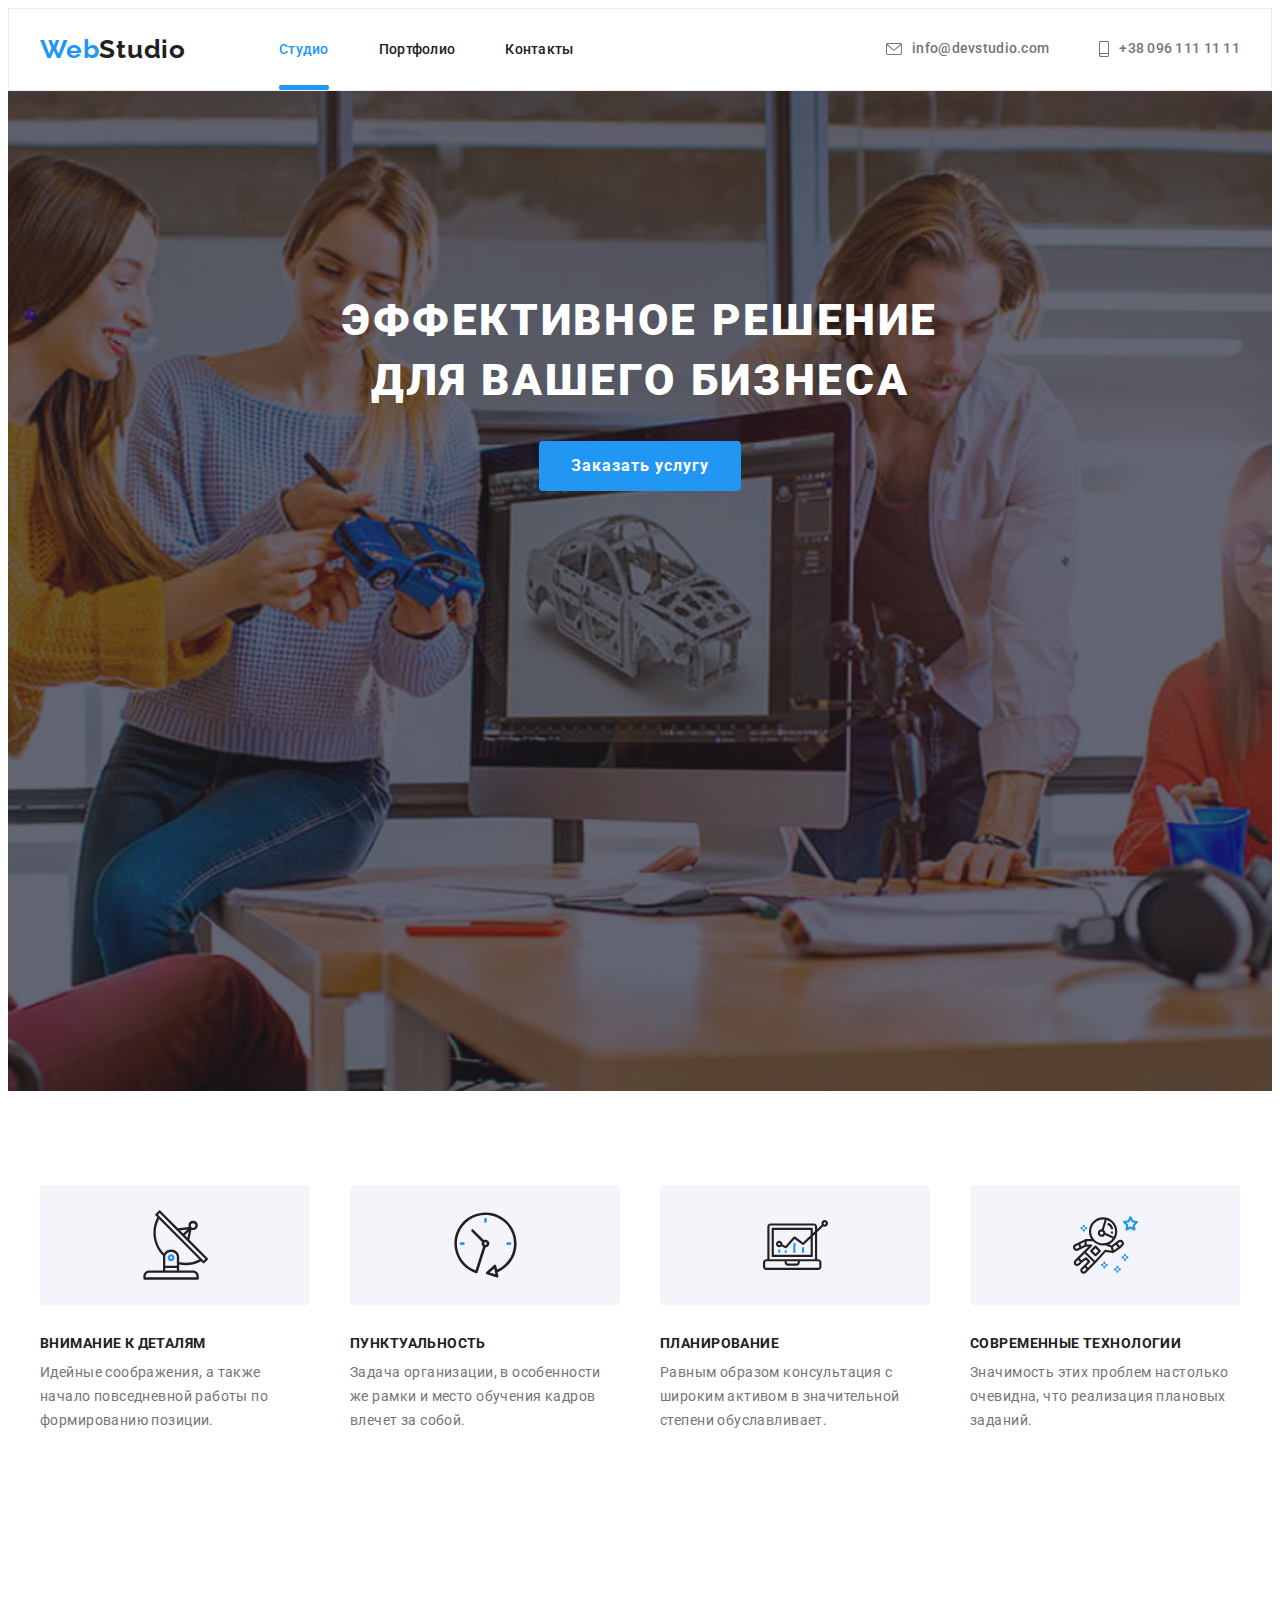
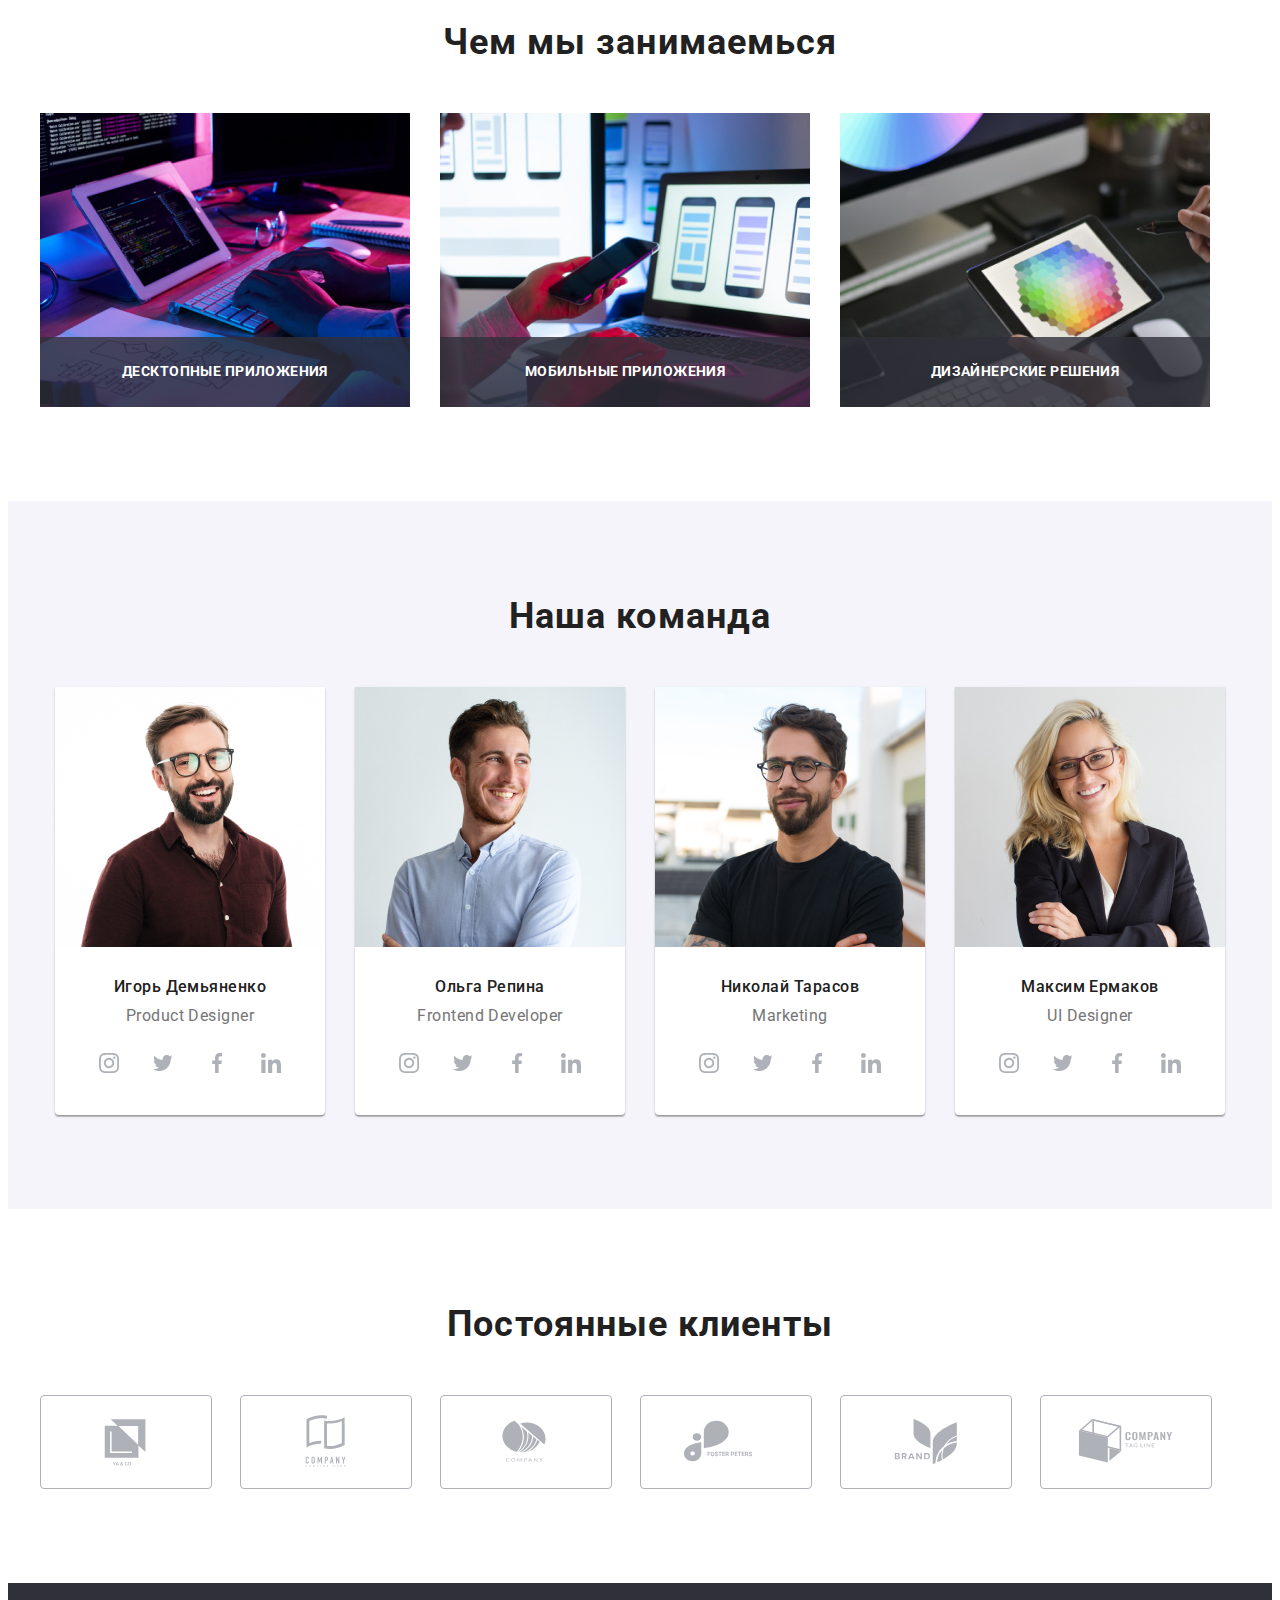
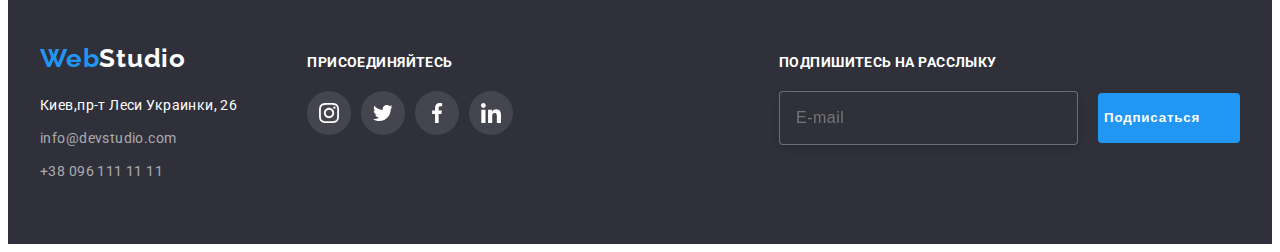
<file: index.html>
<!DOCTYPE html>
<html lang="en">

<head>
  <meta charset="UTF-8">
  <meta http-equiv="X-UA-Compatible" content="IE=edge">
  <meta name="viewport" content="width=device-width, initial-scale=1.0">
  <title>Studio</title>
  <link rel="stylesheet" href="https://cdnjs.cloudflare.com/ajax/libs/modern-normalize/1.1.0/modern-normalize.min.css"
    integrity="sha512-wpPYUAdjBVSE4KJnH1VR1HeZfpl1ub8YT/NKx4PuQ5NmX2tKuGu6U/JRp5y+Y8XG2tV+wKQpNHVUX03MfMFn9Q=="
    crossorigin="anonymous" referrerpolicy="no-referrer" />

  <link href="https://fonts.googleapis.com/css2?family=Raleway:wght@700&family=Roboto:wght@400;500;700;900&display=swap"
    rel="stylesheet" />
  <link rel="stylesheet" href="./css/main.min.css" />
</head>

<body body>
  <header class="page-header">
    <div class="container">
      <nav class="main-nav">
        <a href="./index.html" class="logo">
          Web<span class="page-header__logo">Studio</span>
        </a>
        <ul class="nav">
          <li><a href="./index.html" class="nav__link nav__link--current">Студио</a></li>
          <li><a href="./portfolio.html" class="nav__link">Портфолио</a></li>
          <li><a href="#" class="nav__link">Контакты</a></li>
        </ul>
      </nav>
      <ul class="auth-nav list">
        <li class="auth-item">
          <a href="mailto:info@devstudio.com" class="auth-link">
            <svg class="mail-icon">
              <use href="./images/icons.svg/symbol-defs.svg#icon-mail-icon"></use>
            </svg>
            info@devstudio.com
          </a>
        </li>
        <li class="auth-item"><a href="tel:+380961111111" class="auth-link">
            <svg class="phone-icon">
              <use href="./images/icons.svg/symbol-defs.svg#icon-smartphone-icon"></use>
            </svg>
            +38 096 111 11 11</a></li>
      </ul>
      <div class="mobile-nav-wrap" mobile-nav-wrap>
        <div class="nav-control">
          <a href="./index.html" class="logo">
            WebStudio
          </a>
          <div class="button-close" nav-btn>
            <span class="line top"></span>
            <span class="line middle"></span>
            <span class="line bottom"></span>
          </div>
        </div>
        <div class="dropdown hidden-dropdown" dropdown>
          <nav class="mobile-nav">
            <ul class="mobile-navigation">
              <li><a href="./index.html" class="nav__link nav__link--current">Студио</a></li>
              <li><a href="./portfolio.html" class="nav__link">Портфолио</a></li>
              <li><a href="#" class="nav__link">Контакты</a></li>
            </ul>
          </nav>
          <ul>
            <li class="auth-tel"><a href="tel:+380961111111" class="auth-link">
                <svg class="phone-icon">
                  <use href="./images/icons.svg/symbol-defs.svg#icon-smartphone-icon"></use>
                </svg>
                +38 096 111 11 11</a>
            </li>
            <li class="auth-item">
              <a href="mailto:info@devstudio.com" class="auth-link">
                <svg class="mail-icon">
                  <use href="./images/icons.svg/symbol-defs.svg#icon-mail-icon"></use>
                </svg>
                info@devstudio.com
              </a>
            </li>
          </ul>
          <ul class="social-link-wrap">
            <li class="social-nav-link"><a href="">Instagram</a></li>
            <li class="social-nav-link"><a href="">Twitter</a></li>
            <li class="social-nav-link"><a href="">Facebook</a></li>
            <li class="social-nav-link"><a href="">LinkedIn</a></li>
          </ul>
        </div>
      </div>
    </div>
  </header>
  <main>
    <section class="hero">
      <div class="container">
        <h1 class="hero-title">Эффeктивное решение для вашего бизнеса</h1>
        <button class="hero-button" type="button" data-modal-open>Заказать
          услугу</button>
      </div>
    </section>
    <section class="featyres-section section">
      <h2 class="visually-hidden">Наши преимущества</h2>
      <div class="container">
        <ul class="features-list list">
          <li class="features__item">
            <div class="features__item__bg">
              <svg class="features__item__icon">
                <use href="./images/icons.svg/symbol-defs.svg#icon-plate-icon"></use>
              </svg>
            </div>
            <h3 class="features-title">Внимание к деталям</h3>
            <p class="features-text">Идейные соображения, а также начало
              повседневной работы по формированию позиции.
            </p>
          </li>
          <li class="features__item">
            <div class="features__item__bg">
              <svg class="features__item__icon">
                <use href="./images/icons.svg/symbol-defs.svg#icon-time-icon"></use>
              </svg>
            </div>
            <h3 class="features-title">Пунктуальность</h3>
            <p class="features-text">Задача организации, в особенности же
              рамки и место обучения кадров влечет за
              собой.</p>
          </li>
          <li class="features__item">
            <div class="features__item__bg">
              <svg class="features__item__icon">
                <use href="./images/icons.svg/symbol-defs.svg#icon-diagram-icon"></use>
              </svg>
            </div>
            <h3 class="features-title">Планирование</h3>
            <p class="features-text">Равным образом консультация с широким
              активом в значительной степени
              обуславливает.</p>
          </li>
          <li class="features__item">
            <div class="features__item__bg">
              <svg class="features__item__icon">
                <use href="./images/icons.svg/symbol-defs.svg#icon-astronaut-icon"></use>
              </svg>
            </div>
            <h3 class="features-title">Сoвременные технологии</h3>
            <p class="features-text">Значимость этих проблем настолько
              очевидна, что реализация плановых заданий.</p>
          </li>
        </ul>
      </div>
    </section>
    <section class="work-section section">
      <div class="container">
        <h2 class="main__header">Чем мы занимаемься</h2>
        <ul class="work-list list">
          <li class="work__item">
            <p class="work__item__paragraf">Десктопные приложения</p>
            <img src="images/img-doing1.jpg" alt="Рабочий процес" width="100%" height="294" />
          </li>
          <li class="work__item">
            <p class="work__item__paragraf">Мобильные приложения</p>
            <img src="images/img-doing2.jpg" alt="Прозвон существующих
                клиентов" width="100%" height="294" />
          </li>
          <li class="work__item">
            <p class="work__item__paragraf">Дизайнерские решения</p>
            <img src="images/img-doing3.jpg" alt="Внедрение новой информации" width="100%" height="294" />
          </li>
        </ul>
    </section>
    <section class="team-section section">
      <div class="container">
        <h2 class="main__header">Наша команда</h2>
        <ul class="team">
          <li class="team-item">
            <picture>
              <source srcset="images/Studio/team-1-1x.jpg
                    1x,images/Studio/team-1-2x.jpg 2x" media="(min-width: 1200px)">
              <source srcset="images/Studio/team-1-1x.jpg
                    1x,images/Studio/team-1-2x.jpg 2x" media="(min-width:
                    768px)">
              <img src="images/Studio/team-1-2x.jpg" alt="Дизайнер вашего
                    бизнеса" width="100%" height="260">
            </picture>
            <div class="team-container">
              <h3 class="team-title">Игорь Демьяненко</h3>
              <p class="paragraph">Product Designer</p>
              <ul class="social-wrap">
                <li>
                  <a href="" class="social">
                    <svg class="social__link link">
                      <use href="./images/icons.svg/symbol-defs.svg#icon-instagram-icon"></use>
                    </svg>
                  </a>
                </li>
                <li>
                  <a href="" class="social">
                    <svg class="social__link link">
                      <use href="./images/icons.svg/symbol-defs.svg#icon-title-icon"></use>
                    </svg>
                  </a>
                </li>
                <li>
                  <a href="" class="social">
                    <svg class="social__link link">
                      <use href="./images/icons.svg/symbol-defs.svg#icon-facebook-icon"></use>
                    </svg>
                  </a>
                </li>
                <li>
                  <a href="" class="social">
                    <svg class="social__link link">
                      <use href="./images/icons.svg/symbol-defs.svg#icon-linkedin-icon"></use>
                    </svg>
                  </a>
                </li>
              </ul>
            </div>
          </li>
          <li class="team-item">
            <picture>
              <source srcset="images/Studio/team-2-1x.jpg
                    1x,images/Studio/team-2-2x.jpg 2x" media="(min-width: 1200px)">
              <source srcset="images/Studio/team-2-1x.jpg
                    1x,images/Studio/team-2-2x.jpg 2x" media="(min-width:
                    768px)">
              <img src="images/Studio/team-2-2x.jpg" alt="Разработкик" width="100%" height="260">
            </picture>
            <div class="team-container">
              <h3 class="team-title">Ольга Репина</h3>
              <p class="paragraph">Frontend Developer</p>
              <ul class="social-wrap">
                <li>
                  <a href="" class="social">
                    <svg class="social__link link">
                      <use href="./images/icons.svg/symbol-defs.svg#icon-instagram-icon"></use>
                    </svg>
                  </a>
                </li>
                <li>
                  <a href="" class="social">
                    <svg class="social__link link">
                      <use href="./images/icons.svg/symbol-defs.svg#icon-title-icon"></use>
                    </svg>
                  </a>
                </li>
                <li>
                  <a href="" class="social">
                    <svg class="social__link link">
                      <use href="./images/icons.svg/symbol-defs.svg#icon-facebook-icon"></use>
                    </svg>
                  </a>
                </li>
                <li>
                  <a href="" class="social">
                    <svg class="social__link link">
                      <use href="./images/icons.svg/symbol-defs.svg#icon-linkedin-icon"></use>
                    </svg>
                  </a>
                </li>
              </ul>
            </div>
          </li>
          <li class="team-item">
            <picture>
              <source srcset="images/Studio/team-3-1x.jpg
                    1x,images/Studio/team-3-2x.jpg 2x" media="(min-width: 1200px)">
              <source srcset="images/Studio/team-3-1x.jpg
                    1x,images/Studio/team-3-2x.jpg 2x" media="(min-width:
                    768px)">
              <img src="images/Studio/team-3-2x.jpg" alt="Продвижение сайта" width="100%" height="260">
            </picture>
            <div class="team-container">
              <h3 class="team-title">Николай Тарасов</h3>
              <p class="paragraph">Marketing</p>
              <ul class="social-wrap">
                <li>
                  <a href="" class="social">
                    <svg class="social__link link">
                      <use href="./images/icons.svg/symbol-defs.svg#icon-instagram-icon"></use>
                    </svg>
                  </a>
                </li>
                <li>
                  <a href="" class="social">
                    <svg class="social__link link">
                      <use href="./images/icons.svg/symbol-defs.svg#icon-title-icon"></use>
                    </svg>
                  </a>
                </li>
                <li>
                  <a href="" class="social">
                    <svg class="social__link link">
                      <use href="./images/icons.svg/symbol-defs.svg#icon-facebook-icon"></use>
                    </svg>
                  </a>
                </li>
                <li>
                  <a href="" class="social">
                    <svg class="social__link link">
                      <use href="./images/icons.svg/symbol-defs.svg#icon-linkedin-icon"></use>
                    </svg>
                  </a>
                </li>
              </ul>
            </div>
          </li>
          <li class="team-item">
            <picture>
              <source srcset="images/Studio/team-4-1x.jpg
                    1x,images/Studio/team-4-2x.jpg 2x" media="(min-width: 1200px)">
              <source srcset="images/Studio/team-4-1x.jpg
                    1x,images/Studio/team-4-2x.jpg 2x" media="(min-width:
                    768px)">
              <img src="images/Studio/team-4-2x.jpg" alt="Красота сайта" width="100%" height="260">
            </picture>
            <div class="team-container">
              <h3 class="team-title">Максим Ермаков</h3>
              <p class="paragraph">UI Designer</p>
              <ul class="social-wrap">
                <li>
                  <a href="" class="social">
                    <svg class="social__link link">
                      <use href="./images/icons.svg/symbol-defs.svg#icon-instagram-icon"></use>
                    </svg>
                  </a>
                </li>
                <li>
                  <a href="" class="social">
                    <svg class="social__link link">
                      <use href="./images/icons.svg/symbol-defs.svg#icon-title-icon"></use>
                    </svg>
                  </a>
                </li>
                <li>
                  <a href="" class="social">
                    <svg class="social__link link">
                      <use href="./images/icons.svg/symbol-defs.svg#icon-facebook-icon"></use>
                    </svg>
                  </a>
                </li>
                <li>
                  <a href="" class="social">
                    <svg class="social__link link">
                      <use href="./images/icons.svg/symbol-defs.svg#icon-linkedin-icon"></use>
                    </svg>
                  </a>
                </li>
              </ul>
            </div>
          </li>
      </div>
    </section>
    <section class="section">
      <div class="container">
        <h2 class="main__header">Постоянные клиенты</h2>
        <ul class="flex-container">
          <li class="company-card">
            <a href="" class="icon-navigation">
              <svg class="icon-client">
                <use href="./images/icons.svg/symbol-defs.svg#icon-logo-icon"></use>
              </svg>
            </a>
          </li>
          <li class="company-card">
            <a href="" class="icon-navigation">
              <svg class="icon-client">
                <use href="./images/icons.svg/symbol-defs.svg#icon-tagline-icon"></use>
              </svg>
            </a>
          </li>
          <li class="company-card">
            <a href="" class="icon-navigation">
              <svg class="icon-client">
                <use href="./images/icons.svg/symbol-defs.svg#icon-logo-company"></use>
              </svg>
            </a>
          </li>
          <li class="company-card">
            <a href="" class="icon-navigation">
              <svg class="icon-client">
                <use href="./images/icons.svg/symbol-defs.svg#icon-foster-icon"></use>
              </svg>
            </a>
          </li>
          <li class="company-card">
            <a href="" class="icon-navigation">
              <svg class="icon-client">
                <use href="./images/icons.svg/symbol-defs.svg#icon-brend-icon"></use>
              </svg>
            </a>
          </li>
          <li class="company-card">
            <a href="" class="icon-navigation">
              <svg class="icon-client">
                <use href="./images/icons.svg/symbol-defs.svg#icon-company-icon"></use>
              </svg>
            </a>
          </li>
        </ul>
      </div>
    </section>
  </main>
  <footer class="footer">
    <div class="container">
      <div class="col-footer">
        <a href="./index.htm" class="logo">
          Web<span class="footer__logo">Studio</span>
        </a>
        <address class="footer-address">
          <ul class="contact-list">
            <li><a href="https://goo.gl/maps/7Vbzh5xhxDYujUuBA" target="_blank" rel="noreferrer noopenen"
                class="addres-footer link">Киев,пр-т Леси Украинки, 26</a></li>
            <li><a href="mailto:info@devstudio.com" class="mail-footer
                      link">info@devstudio.com</a></li>
            <li><a href="tel:+380961111111" class="phone-footer link">+38
                096 111 11 11</a>
            </li>
          </ul>
        </address>
      </div>
      <div class="col">
        <p class="footer-sotial-header">Присоединяйтесь</p>
        <ul class="footer-social-wrap">
          <li>
            <a href="" class="social social-icon">
              <svg class="social__link link footer--social__link">
                <use href="./images/icons.svg/symbol-defs.svg#icon-instagram-icon"></use>
              </svg>
            </a>
          </li>
          <li>
            <a href="" class="social social-icon">
              <svg class="social__link link footer--social__link">
                <use href="./images/icons.svg/symbol-defs.svg#icon-title-icon"></use>
              </svg>
            </a>
          </li>
          <li>
            <a href="" class="social social-icon">
              <svg class="social__link link footer--social__link">
                <use href="./images/icons.svg/symbol-defs.svg#icon-facebook-icon"></use>
              </svg>
            </a>
          </li>
          <li>
            <a href="" class="social social-icon">
              <svg class="social__link link footer--social__link">
                <use href="./images/icons.svg/symbol-defs.svg#icon-linkedin-icon"></use>
              </svg>
            </a>
          </li>
        </ul>
      </div>
      <div class="col form-wrapper">
        <h2 class="footer-sotial-header">Подпишитесь на расслыку</h2>
        <form class="online-form">
          <input type="text" placeholder="E-mail" class="mail-input">
          <button type="button" class="send-input">Подписаться <svg class="icon-send">
              <use href="./images/icons.svg/symbol-defs.svg#icon-icon-send-svg"></use>
            </svg></button>
        </form>
      </div>
    </div>
    </div>
  </footer>
  <div class="backdrop is-hidden" data-modal>
    <div class="modal">
      <div class="modal-control">
        <button type="button" class="modal-close-btn" data-modal-close>
          <svg class="close-svg">
            <use href="./images/icons.svg/symbol-defs.svg#icon-close-svg-svg"></use>
          </svg>
        </button>
      </div>
      <div class="modal-content">
        <p class="modal-title">Оставьте свои данные, мы вам перезвоним</p>
        <form class="modal-form">
          <div class="modal-field">
            <label class="modal-label">Имя</label>
            <input tupe="text" name="user-name" class="modal-input" required />
            <svg class="input-icon">
              <use href="./images/icons.svg/symbol-defs.svg#icon-person-svg"></use>
            </svg>
          </div>
          <div class="modal-field">
            <label class="modal-label" for="user-tel">Телефон</label>
            <input tupe="text" name="user-tel" class="modal-input" required minlength="10" title="+380 (96) 111 22 33"
              pattern="[\+]\d{3}\s[\(]\d{2}[\)]\s\d{3}[\-]\d{2}[\-]\d{2}" id="user-tel" />
            <svg class="input-icon">
              <use href="./images/icons.svg/symbol-defs.svg#icon-phone-svg"></use>
            </svg>
          </div>
          <div class="modal-field">
            <label class="modal-label" for="user-mail">Почта</label>
            <input type="text" name="user-mail" class="modal-input" />
            <svg class="input-icon">
              <use href="./images/icons.svg/symbol-defs.svg#icon-mail-svg"></use>
            </svg>
          </div>
          <div class="modal-field">
            <label class="modal-label" for="text">Коментарий</label>
            <textarea name="modal-text" id="modal-text" class="modal-text-area" placeholder="Введите текст"></textarea>
          </div>
          <div class="modal-chekbox">
            <label for="html" class="modal-terms">Соглашаюсь с рассылкой и
              принимаю <a href="" class="check-text">Условия договора</a></label>
            <input type="checkbox" name="" id="">
          </div>
          <button type="submit" class="modal-btn">Отправить</button>
        </form>
      </div>
    </div>
  </div>
  <script>AOS.init(); </script>
  <script src="./js/modal.js"></script>
  <script src="./js/mobile-navigation.js"></script>

</body>

</html>
</file>
<file: css/main.min.css>
body{font-family:"Roboto",serif;color:var(--title-text-color);background-color:var(--white-color);font-size:14px;letter-spacing:.03em}body.noscroll{overflow:hidden}.container{margin:0 auto;width:100%;padding:0 15px;max-width:1200px}img{display:block;max-width:100%;height:auto}.section{padding:60px 0}.list{list-style:none;padding-left:0;margin:0}.list .link{margin:0 25px}.link{text-decoration:none}.page-header{border:1px solid #ececec}.page-header .container{display:flex;align-items:center}.main-nav{display:none;align-items:center;padding:25px 0px}.auth-nav{display:none;align-items:center;margin-left:auto}.auth-nav .auth-item:hover .mail-icon{fill:var(--accent-color)}.auth-nav .auth-item:hover .phone-icon{fill:var(--accent-color)}.auth-nav .auth-item+.auth-item{margin-left:50px}.auth-nav .auth-link{font-weight:500;line-height:1.14;letter-spacing:.02em;color:var(--primary-text-color);display:flex;align-items:center;transition-timing-function:cubic-bezier(0.4, 0, 0.2, 1);transition-duration:250ms;transition-property:var(--accent-color)}.auth-nav .auth-link:hover,.auth-nav .auth-link:focus{color:var(--accent-color)}.auth-nav .auth-link .mail-icon{width:16px;height:12px;margin:0 10px 0 0;fill:currentColor}.auth-nav .auth-link .phone-icon{width:10px;height:16px;margin:0 10px 0 0;fill:currentColor}.list .link{margin:0 25px}.auth-item+.auth-item{margin-left:50px}.auth-link{font-weight:500;line-height:1.14;letter-spacing:.02em;color:var(--primary-text-color);display:flex;align-items:center;transition-timing-function:cubic-bezier(0.4, 0, 0.2, 1);transition-duration:250ms;transition-property:var(--accent-color)}.auth-link:hover,.auth-link:focus{color:var(--accent-color)}.auth-item:hover,.auth-item:focus{color:var(--accent-color)}.mail-icon{width:16px;height:12px;margin:0 10px 0 0;fill:currentColor}.auth-item:hover .mail-icon{fill:var(--accent-color)}.phone-icon{width:10px;height:16px;margin:0 10px 0 0;fill:currentColor}.auth-item:hover .phone-icon{fill:var(--accent-color)}.icon-plate{width:65px;height:70px}.features-text{line-height:1.71;color:var(--primary-text-color)}.features-list{display:flex;flex-wrap:wrap;gap:30px}.work-section{padding-top:0;display:none}.work-item{position:relative}.work-list{display:flex;margin:auto;text-align:center;padding:0;flex-direction:column;gap:30px}.feacher-list .work-item{width:370px;height:294px}.feacher-text{font-weight:400;font-size:14px;line-height:24px;letter-spacing:.03em;color:var(--primary-text-color)}.feacher-title{font-size:14px;line-height:16px;letter-spacing:.03em;text-transform:uppercase;color:var(--title-text-color)}.flex-container{display:flex;margin-top:50px;gap:30px;flex-wrap:wrap;justify-content:flex-start}.icon-navigation{width:100%;height:92px;border:1px solid #afb1b8;border-radius:4px;display:flex;color:#afb1b8;justify-content:center;align-items:center;cursor:pointer;transition-timing-function:cubic-bezier(0.4, 0, 0.2, 1);transition-duration:250ms;transition-property:border,color}.company-card{width:calc(50% - 15px);max-width:226px}.icon-navigation:hover,.icon-navigation:focus{border:1px solid var(--accent-color);color:var(--accent-color)}.icon-client{width:106px;max-width:354px;height:60px;fill:currentColor}.footer .container{display:flex;align-items:baseline;flex-direction:column;align-items:center;gap:70px}.footer-sotial-header{font-weight:700;font-size:14px;line-height:1.14;letter-spacing:.03em;text-transform:uppercase;color:#fff;margin-bottom:20px;text-align:center}.footer-social-wrap{display:flex;align-items:center;justify-content:center;gap:10px;margin-top:20px}.footer{background-color:var(--footer-color);padding:60px 0 60px 0}.footer .social-icon{background:rgba(255,255,255,.1)}.footer .social-icon:hover{background-color:var(--accent-color)}.footer .contact-list{margin:0;padding:0;margin-top:20px;font-style:normal}.social-footer{fill:#fff}.col-footer,col{display:flex;flex-direction:column;align-items:center}.col-footer .logo,col .logo{margin:0}.col-footer .page-header__logo,col .page-header__logo{color:#fff}.contact-list:hover{color:var(--white-color)}.contact-list:focus{color:var(--white-color)}.logo-link{color:var(--title-text-color);font-family:"Raleway";font-weight:700;font-size:26px;line-height:1.19;letter-spacing:.03em}.addres-footer{color:var(--white-color);font-size:14px;line-height:1.71;letter-spacing:.03em;transition-timing-function:cubic-bezier(0.4, 0, 0.2, 1);transition-duration:250ms;transition-property:var(--accent-color)}.mail-footer{color:var(--footer-contacts-color);font-weight:400;font-size:14px;line-height:1.71;letter-spacing:.03em;margin:9px 0;display:inline-block;transition-timing-function:cubic-bezier(0.4, 0, 0.2, 1);transition-duration:250ms;transition-property:var(--accent-color)}.phone-footer{color:var(--footer-contacts-color);margin-top:9px 0;font-size:14px;line-height:1.71;letter-spacing:.03em;transition-timing-function:cubic-bezier(0.4, 0, 0.2, 1);transition-duration:250ms;transition-property:var(--accent-color)}.footer ul a:hover,.footer ul a:focus{color:var(--accent-color)}.site-button{display:flex;flex-wrap:wrap;justify-content:flex-start;gap:8px;color:var(--title-text-color);font-size:16px;line-height:1.87;margin-right:8px}.site-button:hover,.site-button:focus{border-bottom:4px}.icon-element{width:100%;max-width:370px;box-sizing:border-box;display:block;position:relative;overflow:hidden;cursor:pointer;transition-timing-function:cubic-bezier(0.4, 0, 0.2, 1);transition-duration:250ms;border-radius:4px}.top-text{position:absolute;left:-1px;color:var(--secondary-button);background:rgba(33,150,243,.9);height:0;display:block;bottom:108px;font-weight:400;font-size:18px;line-height:1.5;letter-spacing:.03em;color:#fff;width:371px;overflow:hidden;transition-timing-function:cubic-bezier(0.4, 0, 0.2, 1);transition-duration:250ms}.icon-element:hover .top-text{height:294px;padding:63px 24px}.prh{font-style:normal;font-weight:400;font-size:16px;line-height:30px;letter-spacing:.03em;color:var(--primary-text-color)}.work-element{font-style:normal;font-weight:700;font-size:18px;line-height:2;text-transform:none;letter-spacing:.06em;color:var(--title-text-color)}.icon-work{display:flex;flex-wrap:wrap;justify-content:center;gap:30px;margin-top:50px}.example-content{padding:20px 24px;border:1px solid #eee}.icon-element:hover,.icon-element:focus{box-shadow:0px 1px 1px rgba(0,0,0,.12),0px 4px 4px rgba(0,0,0,.06),1px 4px 6px rgba(0,0,0,.16)}.mail-input{width:100%;max-width:450px;height:50px;font-size:16px;line-height:1.25;display:flex;letter-spacing:.03em;color:rgba(255,255,255,.6);border:1px solid rgba(255,255,255,.3);filter:drop-shadow(0px 4px 4px rgba(0, 0, 0, 0.15));border-radius:4px;background:#2f303a;padding-left:16px;padding-right:16px}.send-input{width:200px;height:50px;color:var(--white-color);background-color:var(--accent-color);border-radius:4px;letter-spacing:.06em;display:flex;border:none;justify-content:center;align-items:center;font-weight:700}.online-form{display:flex;align-items:center;flex-direction:column;gap:20px}.form-wrapper{position:relative;width:100%}.icon-send{width:24px;height:24px;fill:var(--white-color);margin-left:10px}@media screen and (min-width: 768px){.features-list{gap:30px 0;justify-content:space-between}.work-list{flex-direction:row}.flex-container{display:flex;justify-content:flex-start}.icon-element{width:354px;gap:30px}.visually-hidden{justify-content:center}.site-button{justify-content:center}.footer .container{flex-direction:row;flex-wrap:wrap;justify-content:space-around}}@media screen and (min-width: 1024px){.main-nav,.auth-nav{display:flex}}@media screen and (min-width: 1200px){.section{padding:94px 0}.work-section{display:block}.company-card{max-width:170px}.icon-element{width:370px}.form-wrapper{width:fit-content;margin-left:auto}.footer .container{justify-content:flex-start;align-items:baseline}.online-form{flex-direction:row}.footer-sotial-header{text-align:left}.col-footer{display:flex;flex-direction:column;align-items:flex-start}}:root{--primary-text-color: #757575;--title-text-color: #212121;--accent-color: #2196f3;--white-color: #ffffff;--footer-color: #2f303a;--footer-contacts-color: rgba(255, 255, 255, 0.6);--secondary-button: #f5f4fa}.logo{color:var(--accent-color);font-family:"Raleway";font-weight:700;font-size:26px;line-height:1.19;letter-spacing:.03em;margin-right:93px}.logo .page-header__logo{color:var(--title-text-color)}.logo .footer__logo{color:var(--white-color)}.nav{display:flex;align-items:center;list-style:none;padding-left:0;margin:0}.nav .nav__link{color:var(--title-text-color);font-style:normal;font-weight:500;font-size:14px;line-height:16px;letter-spacing:.02em;margin-right:50px;transition-property:var(--accent-color);position:relative;transition-timing-function:cubic-bezier(0.4, 0, 0.2, 1);transition-duration:250ms}.nav .nav__link:hover,.nav .nav__link:focus{color:var(--accent-color)}.nav .nav__link--current::after{content:"";display:block;width:100%;height:5px;background-color:var(--accent-color);position:absolute;left:0;bottom:-33px;border-radius:2px}.nav .nav__link--current{color:var(--accent-color)}.button{background:var(--secondary-button);border-radius:4px;font-family:inherit;font-style:normal;font-weight:500;font-size:16px;line-height:26px;text-align:center;letter-spacing:.03em;color:var(--title-text-color);padding:6px 22px;border:0;transition-timing-function:cubic-bezier(0.4, 0, 0.2, 1);transition-duration:250ms;transition-property:background-color,color;box-shadow:0px 3px 1px rgba(0,0,0,.1),0px 1px 2px rgba(0,0,0,.08),0px 2px 2px rgba(0,0,0,.12)}.button:hover,.button:focus{background-color:var(--accent-color);color:var(--white-color);box-shadow:0px 3px 1px rgba(0,0,0,.1),0px 1px 2px rgba(0,0,0,.08),0px 2px 2px rgba(0,0,0,.12)}button{cursor:pointer}@media screen and (min-width: 768px){.flex-container{display:flex;justify-content:flex-start;gap:30px}}.features__item{width:100%}.features__item .features__item__bg{background:#f5f4fa;border-radius:4px;width:100%;height:120px;display:flex;align-items:center;justify-content:center;margin-bottom:30px;transition-timing-function:cubic-bezier(0.4, 0, 0.2, 1);transition-duration:250ms}.features__item .features-title{font-family:"Roboto";font-style:normal;font-weight:700;font-size:14px;line-height:16px;letter-spacing:.03em;margin-bottom:10px;text-transform:uppercase;color:var(--title-text-color);text-align:center}.features__item .features__item__bg:hover,.features__item .features__item__bg:focus{border:1px solid var(--accent-color)}.features__item .features__item__icon{width:65px;height:70px}.features__item:last-child{margin-right:0}@media screen and (min-width: 768px){.features__item{width:calc(50% - 15px)}.features__item .features-title{text-align:left}}@media screen and (min-width: 1200px){.features__item{width:270px}}.features-title{font-family:"Roboto";font-style:normal;font-weight:700;font-size:14px;line-height:16px;letter-spacing:.03em;margin-bottom:10px;text-transform:uppercase;color:var(--title-text-color)}.features-text{line-height:1.71;color:var(--primary-text-color)}.main__header{font-size:36px;line-height:42px;text-align:center;letter-spacing:.03em;color:var(--title-text-color);margin-bottom:50px}.visually-hidden{position:absolute;width:1px;height:1px;border:0;margin:1px;padding:0;white-space:nowape;clip-path:inset(100%);clip:rect(0 0 0 0);overflow:hidden}h1,h2,h3,h4,h5,h6,p{margin:0}ul{list-style:none;padding-inline-start:0;margin-block-start:0;margin-block-end:0}a{text-decoration:none;cursor:pointer}.work__item{position:relative}.work__item .work__item__paragraf{display:flex;align-items:center;justify-content:center;width:100%;height:70px;font-weight:700;position:absolute;left:0;color:var(--white-color);background-color:rgba(47,48,58,.8);bottom:0;font-size:14px;line-height:1.14;text-align:center;letter-spacing:.03em;text-transform:uppercase}.hero{max-width:1600px;height:400px;background-image:linear-gradient(rgba(47, 48, 58, 0.4), rgba(47, 48, 58, 0.4)),url(../images/icon-img.jpg);background-repeat:no-repeat;background-position:center;background-size:cover;padding:118px 0;background-color:var(--footer-color);margin:0 auto}.hero-title{color:var(--white-color);max-width:360px;margin:0 auto;font-weight:900;font-size:26px;line-height:1.61;text-align:center;letter-spacing:.06em;text-transform:uppercase}.hero-button{display:block;margin:30px auto 0 auto;font-family:inherit;color:var(--white-color);background-color:var(--accent-color);line-height:1.88;border:0;border-radius:4px;padding:10px 32px;font-weight:700;font-size:16px;line-height:1.87;letter-spacing:.06em}@media screen and (min-width: 1200px){.hero{height:600px;padding:200px 0}.hero .hero-title{font-size:44px;line-height:1.36;max-width:696px}.hero .hero-button{line-height:1.88}}.team-section{background-color:var(--secondary-button)}.team-container{padding-top:30px;padding-bottom:30px}.team{display:flex;margin-right:30px;justify-content:center;flex-wrap:wrap;gap:30px}.social-link{fill:currentColor}.social-wrap{display:flex;align-items:center;justify-content:center;gap:10px;margin-top:16px}.team:last-child{margin:0}.team-title{font-weight:500;font-size:16px;line-height:19px;text-align:center;letter-spacing:.03em;color:var(--title-text-color)}.paragraph{font-style:normal;font-weight:400;font-size:16px;line-height:19px;margin-top:10px;text-align:center;letter-spacing:.03em;color:var(--primary-text-color)}.team-item{background:var(--white-color);box-shadow:0px 1px 3px rgba(0,0,0,.12),0px 1px 1px rgba(0,0,0,.14),0px 2px 1px rgba(0,0,0,.2);border-radius:0px 0px 4px 4px;width:100%;max-width:354px}.team-item:last-child{margin-right:0}.social-link{justify-content:center}@media screen and (min-width: 1200px){.team-item{width:270px}}.social{border-radius:50%;width:44px;height:44px;justify-content:center;display:flex;align-items:center;border-bottom:30px;color:#afb1b8;transition-timing-function:cubic-bezier(0.4, 0, 0.2, 1);transition-duration:250ms;transition-property:background-color,color}.social .social__link{fill:currentColor;width:20px;height:20px}.social .social__link.footer--social__link{fill:#fff;width:20px;height:20px}.social:hover,.social:focus{background-color:var(--accent-color);color:var(--white-color)}.footer .social-icon{background:rgba(255,255,255,.1)}.footer .social-icon:hover{background-color:var(--accent-color)}.backdrop{position:fixed;opacity:1;visibility:visible;transition:opacity 250ms cubic-bezier(0.4, 0, 0.2, 1),visibility 250ms cubic-bezier(0.4, 0, 0.2, 1);background-color:rgba(0,0,0,.2);width:100%;height:100%;top:0;left:0;display:flex;justify-content:center;align-items:center}.backdrop .close-svg{width:18px;height:18px;background-color:rgba(0,0,0,0);background-size:18px 18px;display:block;transition-timing-function:cubic-bezier(0.4, 0, 0.2, 1);transition-duration:250ms;fill:var(--title-text-color)}.backdrop .modal-close-btn:hover .close-svg{fill:var(--accent-color)}.backdrop .modal-title{font-size:20px;font-weight:700;line-height:1.15;margin-bottom:12px;text-align:center;letter-spacing:.03em;color:#212121}.backdrop .modal-input{width:100%;height:40px;background-color:rgba(0,0,0,0);padding-left:45px;position:relative;border:1px solid rgba(33,33,33,.2);border-radius:4px;outline:rgba(0,0,0,0);transition-timing-function:cubic-bezier(0.4, 0, 0.2, 1);transition-duration:250ms}.backdrop .modal-input:hover,.backdrop .modal-input:focus{border-color:var(--accent-color)}.backdrop .modal-input:focus+.input-icon,.backdrop .modal-input:hover+.input-icon{fill:var(--accent-color)}.backdrop .modal-input:focus+.input-icon .modal-input:focus+:focus .modal-input ::placeholder{font-weight:400;font-size:12px;line-height:1.16;letter-spacing:.01em;color:rgba(117,117,117,.6901960784)}.backdrop .coment-input{width:100%;height:120px;left:576px;border:1px solid rgba(33,33,33,.2);border-radius:4px}.backdrop .modal-text-area{width:100%;height:120px;padding:12px 16px;border:1px solid rgba(33,33,33,.2);resize:none}.backdrop .modal-terms{font-weight:400;font-size:14px;line-height:1.71;letter-spacing:.03em;color:#757575;margin-top:20px}.backdrop .modal-btn{display:flex;align-items:center;text-align:center;color:#fff;background-color:var(--accent-color);font-weight:700;font-size:16px;line-height:1.87;background:#2196f3;border-radius:4px;padding:10px 55px;margin:20px auto 0 auto;border:none;letter-spacing:.06em;outline:rgba(0,0,0,0);transition-timing-function:cubic-bezier(0.4, 0, 0.2, 1);transition-duration:250ms}.backdrop .modal-btn:focus+.modal-open-btn{fill:var(--accent-color)}.backdrop .input-icon{position:absolute;left:14px;top:30px;width:18px;height:18px}.backdrop .modal-field{position:relative;display:flex;flex-direction:column;outline:rgba(0,0,0,0);margin-bottom:10px}.backdrop .modal-label{padding-bottom:4px;font-weight:400;font-size:12px;line-height:14px;letter-spacing:.01em;color:#757575}.backdrop .modal-chekbox{display:flex;flex-direction:row-reverse;align-items:center;justify-content:flex-end;margin-top:20px;padding:0 10px}.backdrop .modal-chekbox .modal-terms{margin-top:0;margin-left:9px}.backdrop .check-text{font-weight:400;font-size:14px;line-height:1.71;letter-spacing:.03em;color:#757575}.backdrop .check-text{color:var(--accent-color);text-decoration:underline}.backdrop .online-input{width:358px;height:50px;border:none;border:1px solid rgba(255,255,255,.3);filter:drop-shadow(0px 4px 4px rgba(0, 0, 0, 0.15));border-radius:4px}.backdrop .online-btn{position:absolute;width:200px;height:50px;background-image:url(../images/icon\ send-svg.svg);background:#2196f3;box-shadow:0px 4px 4px rgba(0,0,0,.15);border-radius:4px;margin-bottom:94px;margin-right:215px}.backdrop .no-scroll{overflow:hidden}.backdrop .modal-control{display:flex;justify-content:flex-end;position:relative}.backdrop.is-hidden{opacity:0;visibility:hidden;pointer-events:none}.backdrop .modal{width:528px;height:fit-content;background-color:var(--white-color);border-radius:5px;box-shadow:0px 1px 3px rgba(0,0,0,.12),0px 1px 1px rgba(92,51,51,.14),0px 2px 1px rgba(0,0,0,.2);margin:0 15px}.backdrop .modal .modal-control{padding:8px}.backdrop .modal .modal-control .modal-close-btn{background:none;border:none;width:30px;height:30px;padding:0;border-radius:50%;border:1px solid rgba(0,0,0,.1);display:flex;justify-content:center;align-items:center;transition-timing-function:cubic-bezier(0.4, 0, 0.2, 1);transition-duration:250ms}.backdrop .modal .modal-control .modal-close-btn:hover{border:1px solid var(--accent-color)}.backdrop .modal .modal-content{padding:4px 40px 40px 40px}.mobile-nav-wrap{display:flex;flex-direction:column;width:100%}.mobile-nav-wrap.active{height:100vh}.mobile-nav-wrap .nav-control{position:relative;top:0;left:0;width:100%;padding:16px;background-color:#fff;display:flex;justify-content:space-between}.mobile-nav-wrap .logo{font-weight:700;font-size:24px;line-height:28px;letter-spacing:.03em;color:#2196f3}.mobile-nav-wrap .button-close{width:24px;height:17px;position:relative}.mobile-nav-wrap .button-close .line{width:24px;height:3px;background-color:#2196f3;display:block;position:relative;transform:250ms}.mobile-nav-wrap .button-close .line.middle{top:7px}.mobile-nav-wrap .button-close .line.bottom{top:14px}.mobile-nav-wrap .button-close.opened .line.middle{display:none}.mobile-nav-wrap .button-close.opened .line.top{transform:rotate(-45deg);top:7px}.mobile-nav-wrap .button-close.opened .line.bottom{transform:rotate(45deg);top:4px}.mobile-nav-wrap .dropdown{width:100%;height:100%;flex:2;display:flex;flex-direction:column;justify-content:flex-end;padding-bottom:20px}.mobile-nav-wrap .dropdown.hidden-dropdown{display:none}.mobile-nav-wrap .dropdown .mobile-nav{margin-bottom:auto}.mobile-nav-wrap .dropdown .mobile-nav .mobile-navigation{display:flex;flex-direction:column}.mobile-nav-wrap .dropdown .mobile-nav .mobile-navigation .nav__link{font-weight:500;font-size:40px;line-height:47px;text-align:center;letter-spacing:.02em;color:#212121;margin-bottom:32px;display:inline-block}.mobile-nav-wrap .dropdown .mobile-nav .mobile-navigation .nav__link.nav__link--current{color:#2196f3}.mobile-nav-wrap .dropdown .auth-item .auth-link{font-weight:500;font-size:24px;line-height:28px;letter-spacing:.02em;margin-top:32px;color:#757575}.mobile-nav-wrap .dropdown .auth-tel .auth-link{font-weight:500;font-size:28px;line-height:40px;letter-spacing:.02em;color:#2196f3}.mobile-nav-wrap .dropdown .social-link-wrap{display:flex;gap:10px;margin-top:64px;flex-wrap:wrap;color:#2196f3}.mobile-nav-wrap .dropdown .social-link-wrap .social-nav-link{font-weight:500;font-size:18px;line-height:22px;letter-spacing:.02em;color:#2196f3;position:relative;margin-right:10px}.mobile-nav-wrap .dropdown .social-link-wrap .social-nav-link a{color:#2196f3}.mobile-nav-wrap .dropdown .social-link-wrap .social-nav-link:last-child{margin-right:0}.mobile-nav-wrap .dropdown .social-link-wrap .social-nav-link:last-child::after{content:none}.mobile-nav-wrap .dropdown .social-link-wrap .social-nav-link::after{content:"";display:block;position:absolute;height:100%;width:1px;background:rgba(33,33,33,.2);right:-10px;top:0}@media(min-width: 1024px){.mobile-nav-wrap{display:none}}/*# sourceMappingURL=main.min.css.map */
</file>
